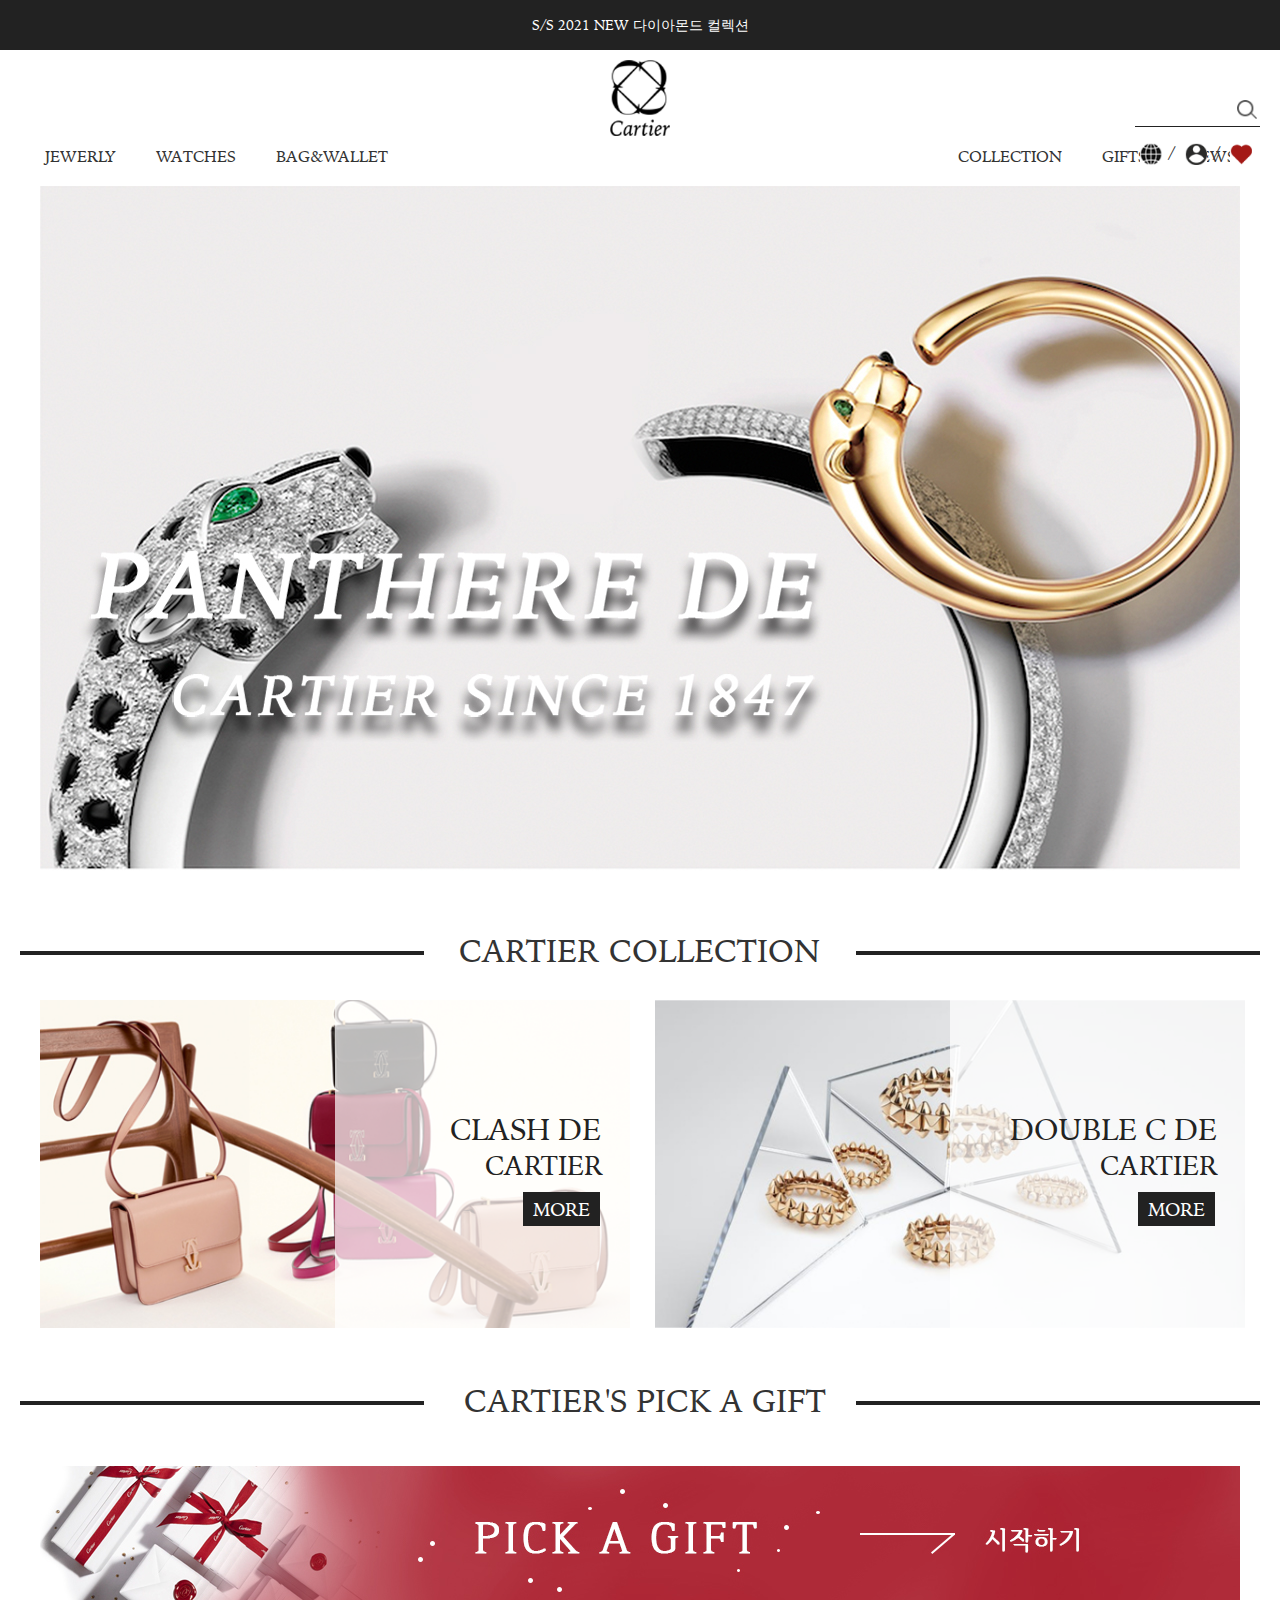
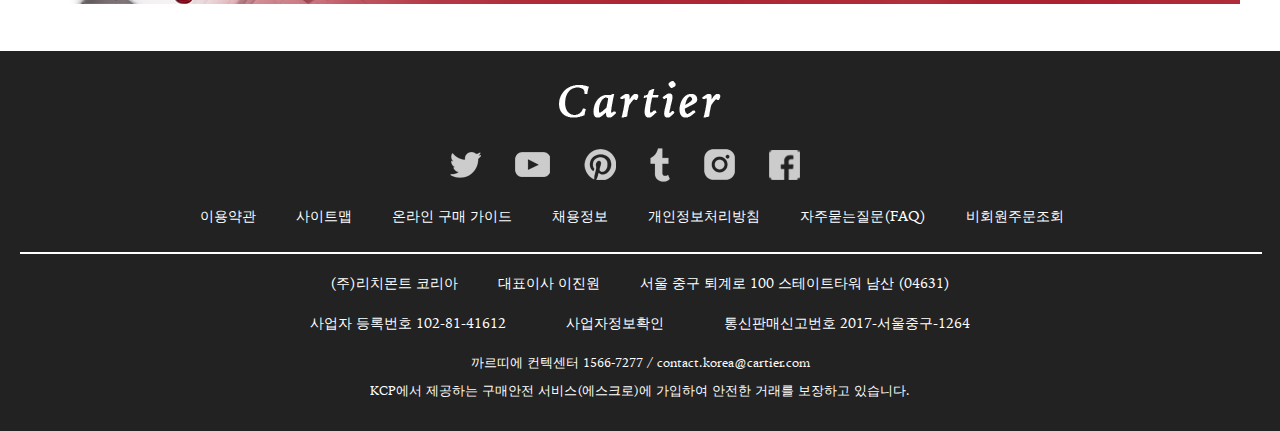
<file: index.html>
<!DOCTYPE html>
<html lang="ko">
<head>
    <meta charset="UTF-8">
    <meta http-equiv="X-UA-Compatible" content="IE=edge">
    <meta name="viewport" content="width=device-width, initial-scale=1.0">
    <link rel="stylesheet" href="css/common.css">
    <link rel="stylesheet" href="css/main.css">
    <link rel="icon" type="image/png" sizes="16x16" href="favicon/favicon-16x16.png">
    <title>CARTIER</title>
</head>
<body>
    <div id="wrap">
        <header>
            <div class="notice">
                <ul id="rollText1">
                    <li><a href="#none">S/S 2021 NEW 다이아몬드 컬렉션</a></li>
                    <li><a href="#none">CARTIER'S PICK UP GIFT SERVICE OPEN ! 까르띠에와 함께 특별한 선물을 해보세요 !</a></li>
                    <li><a href="#none">CARTIER 온라인 부티크의 쇼핑서비스를 경험해보세요.</a></li>
                </ul>
            </div>
            <div class="inner">
                <div class="logo"><a href="#"><img src="images/logo.png" alt="까르띠에 로고"></a></div>
            </div>  
            <div class="inner">
                <nav>
                    <ul class="menu_left">
                        <li>
                            <a href="#none">JEWERLY</a>
                            <div class="sub_menu">
                                <a href="#none"></a>
                            </div>
                        </li>
                        <li>
                            <a href="#none">WATCHES</a>
                            <div class="sub_menu">
                                <a href="#none"></a>
                            </div>
                        </li>
                        <li>
                            <a href="#none">BAG&WALLET</a>
                            <div class="sub_menu">
                                <a href="#none"></a>
                            </div>
                        </li>
                    </ul>
                    <ul class="menu_right">
                        <li>
                            <a href="#none">COLLECTION</a>
                            <div class="sub_menu">
                                <a href="#none"></a>
                            </div>
                        </li>
                        <li>
                            <a href="#none">GIFTS</a>
                            <div class="sub_menu">
                                <a href="#none"></a>
                            </div>
                        </li>
                        <li>
                            <a href="#none">NEWS</a>
                            <div class="sub_menu">
                                <a href="#none"></a>
                            </div>
                        </li>
                    </ul>
                </nav>
            </div>
            <div class="inner_out">
                <div class="search">
                    <input type="search">
                    <img src="images/search.png" alt="검색">
                </div>
                <div class="icon">
                    <a href="#none"><img src="images/language.png" alt="언어선택"></a><span>/</span>
                    <a href="#none"><img src="images/mypage.png" alt="마이페이지"></a><span>/</span>
                    <a href="#none"><img src="images/heart.png" alt="찜"></a>
                </div>
            </div>
        </header>
        <div class="inner">
            <section class="slide">
                <div>
                    <a href="#none" class="active"><img src="images/main1.jpg" alt="메인슬라이드1"></a>
                    <a href="#none"><img src="images/main2.jpg" alt="메인슬라이드2"></a>
                </div>
            </section>
        </div>
        <div class="inner">
            <section class="collection">
                <p class="line_left"></p>
                <h1>CARTIER COLLECTION</h1>
                <p class="line_right"></p>
                <div class="img">
                    <div class="clash">
                        <img src="images/collect_left.jpg" alt="제품바로가기">
                        <div class="product_txt">
                            <p>CLASH DE</p>
                            <p>CARTIER</p>
                            <a href="#none" class="more">MORE</a>
                        </div>
                    </div>
                    <div class="double">
                        <img src="images/collect_rightt.jpg" alt="제품바로가기">
                        <div class="product_txt">
                            <p>DOUBLE C DE</p>
                            <p>CARTIER</p>
                            <a href="#none" class="more">MORE</a>
                        </div>
                    </div>
                </div>
            </section>
            <section class="banner">
                <p class="line_left"></p>
                <h1>CARTIER'S PICK A GIFT</h1>
                <p class="line_right"></p>
                <div class="banner_slide">
                    <a href="#none" class="active"><img src="images/banner1.jpg" alt="배너"></a>
                    <a href="#none"><img src="images/banner2.jpg" alt="배너"></a>
                </div>
            </section>
        </div>
        <footer>
            <div class="inner">
                <a href="#" class="text_logo"><img src="images/text_logo.png" alt="까르띠에"></a>
                <div class="sns">
                    <a href="#none"><img src="images/twitter.png" alt="트위터"></a>
                    <a href="#none"><img src="images/youtube.png" alt="유튜브"></a>
                    <a href="#none"><img src="images/pinterest.png" alt="핀터레스트"></a>
                    <a href="#none"><img src="images/tunnel.png" alt="통로"></a>
                    <a href="#none"><img src="images/insta.png" alt="인스타그램"></a>
                    <a href="#none"><img src="images/facebook.png" alt="페이스북"></a>
                </div>
                <ul class="copy1">
                    <li><a href="#none">이용약관</a></li>
                    <li><a href="#none">사이트맵</a></li>
                    <li><a href="#none">온라인 구매 가이드</a></li>
                    <li><a href="#none">채용정보</a></li>
                    <li><a href="#none">개인정보처리방침</a></li>
                    <li><a href="#none">자주묻는질문(FAQ)</a></li>
                    <li><a href="#none">비회원주문조회</a></li>
                </ul>
                <div class="line"></div>
                <ul class="copy2">
                    <li>(주)리치몬트 코리아</li>
                    <li>대표이사 이진원</li>
                    <li>서울 중구 퇴계로 100 스테이트타워 남산 (04631)</li>
                </ul>
                <ul class="copy3">
                    <li>사업자 등록번호 102-81-41612</li>
                    <li>사업자정보확인</li>
                    <li>통신판매신고번호 2017-서울중구-1264</li>
                </ul>
                <p class="contact">까르띠에 컨텍센터 1566-7277 / contact.korea@cartier.com</p>
                <p>KCP에서 제공하는 구매안전 서비스(에스크로)에 가입하여 안전한 거래를 보장하고 있습니다.</p>
            </div>
        </footer>
    </div>

    <script src="js/jquery-3.1.1.min.js"></script>
    <script>
        $(function(){
            var num = 0;
            setInterval(function(){
                if (num < 1) {
                    num++;
                } else {
                    num = 0;
                }
                $('.slide div a').removeClass('active')
                $('.slide div a').eq(num).addClass('active')
            }, 3000)
        })

        $(function(){
            var num = 0;
            setInterval(function(){
                if (num < 1) {
                    num++;
                } else {
                    num = 0;
                }
                $('.banner div a').removeClass('active')
                $('.banner div a').eq(num).addClass('active')
            }, 3000)
        })

        function rolling(options) {
        var self = this;
        this.object = document.getElementById(options.rollId);
        this.object.onmouseover = function() {
        self.stop();
        }
        ;
        this.object.onmouseout = function() {
        self.play();
        }
        ;
        this.delay = options.delay || 1000;
        this.speed = options.speed || 50;
        this.step = options.step || 1;
        this.mover = options.mover || false;
        this.elChildHeight = options.childHeight;
        this.elHeight = this.object.offsetHeight;
        this.elPosition = 0;
        this.object.appendChild(this.object.cloneNode(true));
        this.control = setTimeout(function() {self.play()}, this.delay);
        }
        rolling.prototype = {
        play:function() {
        var self = this, time;
        this.elPosition = this.elPosition>(this.mover?this.elHeight:0) ? this.elPosition-this.elHeight : this.elPosition+1;
        this.object.style.top = (this.mover ? -this.elPosition : this.elPosition) + "px";
        this.control = setTimeout(function() {self.play()}, this.elPosition%(this.elChildHeight*this.step)==0?this.delay:this.speed);
        }
        ,
        stop:function() {
        clearTimeout(this.control);
        }
        }
        var roll1 = null;
        //var roll2 = null;
        window.onload = function() {
        roll1 =  new rolling({rollId: "rollText1", delay: 3000, speed: 10, step: 1, mover: true, childHeight: 50});
        //roll2 =  new rolling({rollId: "rollText2", delay: 2000, speed: 20, step: 1, mover: false, childHeight: 23});
        }
    
    </script>
</body>
</html>
</file>
<file: css/common.css>
@charset "utf-8";

* {
      margin: 0;
      padding: 0;
}

body {
      font-size: 16px;
      color: #333;
}

h1,h2,h3,h4.h5 {
      font-weight: normal;
}

ul,
ol,
li {
      list-style-type: none
}

img,
fieldset {
      border: none;
      vertical-align: middle
}

hr {
      clear: both;
      border: none
}

a {
      color: inherit;
      text-decoration: none
}

table {
      border-collapse: collapse
}

input,
textarea {
      color: inherit;
      font-size: inherit;
      font-family: inherit;
      vertical-align: middle
}
</file>
<file: css/main.css>
@charset "utf-8";

@font-face {
    font-family: 'lowan';
    src: url(../font/bitstream_iowan_old_style_bt.ttf);
}
* {
    font-family: 'lowan';
}
#wrap {
    width: 100%;
    min-width: 1280px;
    overflow: hidden;
}
.inner {
    width: 1240px;
    margin: 0 auto;
}
/* start */
header {
    position: relative;
}
header .notice {
    background-color: #222;
    color: #fff;
    height: 50px;
    line-height: 50px;
    text-align: center;
    overflow: hidden;
}
#rollText1 { 
    position: relative; 
    font-size: 14px; 
    margin: 0px; 
}
/* #rollText1 li{
    height:50px; 
} */
header .logo {
    width: 60px;
    margin: 0 auto;
    padding-top: 10px;
}
header .logo img {
    width: 100%;
}
nav {
    width: 100%;
    display: flex;
}
nav .menu_left {
    margin-left: 5px;
}
nav .menu_left li {
    float: left;
    padding: 10px 20px;
    margin-bottom: 10px;
}
nav .menu_right {
    margin-left: 530px;
}
nav .menu_right li {
    float: left;
    padding: 10px 20px;
    margin-bottom: 10px;
}
/* nav .menu_left .sub_menu {
    width: 1240px;
    height: 300px;
    background-color: rgba(255, 255, 255, 0.349);
    position: absolute;
    left: 152px;
    z-index: 10;
} */
nav ul li a:hover {
    color: rgb(138, 52, 52);
    font-weight: bold;
}
header .inner_out {
    position: absolute;
    top: 100px;
    right: 10px;
}
header .inner_out .search input {
    width: 125px;
    border: none;
    border-bottom: 1px solid #222;
    margin-top: 6px;
    margin-left: 35px;
}
header .inner_out .search img {
    position: absolute;
    top: 0;
    left: 137px;
    width: 12%;
}
header .inner_out .icon {
    margin-top: 15px;
    margin-left: 40px;
}
header .inner_out .icon span {
    padding: 6px;
}
header .inner_out .icon img {
    width: 17%;
}
/* slide */
.slide {
    width: 1200px;
    height: 685px;
    position: relative;
    left: 50%; 
    transform: translateX(-50%);
}
.slide div a {
    position: absolute;
    opacity: 0;
    transition: .5s;
    top: 0;
    left: 1200px;
    visibility: hidden;
}
.slide div a.active {
    opacity: 1;
    left: 0;
    visibility: visible;
}
/* section-collection */
.collection {
    width: 100%;
    height: 500px;
}
.collection .line_left {
    border: 2px solid #222;
    width: 400px;
    float: left;
    margin-top: 80px;
}
.collection .line_right {
    border: 2px solid #222;
    width: 400px;
    float: right;
    margin-top: 80px;
}
.collection h1 {
    float: left;
    margin-left: 35px;
    margin-top: 60px;
    margin-bottom: 30px;
    font-size: 2rem;
}
.collection .line_right {
    float: right;
}
.collection .img div {
    width: 590px;
    float: left;
    margin-right: 25px;
}
.collection .img div:nth-child(2) {
    margin-right: 0;
}
.collection .img div img {
    width: 100%;
}
.collection .img div img:first-child {
    margin-left: 20px;
}
.collection .product_txt p {
    color: #222;
    font-size: 1.7rem;
    margin-left: 115px;
}
.collection .product_txt p:first-child {
    margin-top: 110px;
    font-size: 1.9rem;
}
.collection .clash {
    position: relative;
}
.collection .clash .product_txt {
    position: absolute;
    width: 50%;
    height: 100%;
    background-color: rgba(255, 255, 255, 0.699);
    color: #fff;
    top: 0;
    left: 315px;
    transition: 0.4s;
}
.collection .clash .product_txt:hover {
    background-color: rgba(34, 34, 34, 0.685);
}
.collection .clash .product_txt:hover >p {
    color: #fff;
}
.collection .clash .product_txt p:nth-child(2) {
    margin-left:150px;
}
.collection .double {
    position: relative;
}
.collection .double .product_txt {
    position: absolute;
    width: 50%;
    height: 100%;
    background-color: rgba(255, 255, 255, 0.699);
    color: #fff;
    top: 0;
    left: 315px;
    transition: 0.4s;
}
.collection .double .product_txt p:first-child {
    margin-top: 110px;
    margin-left: 60px;
}
.collection .double .product_txt p:nth-child(2) {
    margin-left: 150px;
}
.collection .double .product_txt:hover {
    background-color: rgba(34, 34, 34, 0.685);
}
.collection .double .product_txt:hover >p {
    color: #fff;
}
.collection .more {
    font-size: 1.2rem;
    background-color: #222;
    color: #fff;
    float: right;
    margin-right: 30px;
    padding: 5px 10px;
    margin-top: 10px;
    transition: 0.4s;
}
.collection .more:hover {
    color: #222;
    background-color: #fff;
}
/* section-banner */
.banner {
    width: 100%;
    height: 280px;
    position: relative;
}
.banner p {
    border: 2px solid #222;
    width: 400px;
    float: left;
    margin-top: 30px;
}
.banner h1 {
    float: left;
    margin-left: 40px;
    margin-top: 10px;
    font-size: 2rem;
    margin-bottom: 20px;
}
.banner .line_right {
    float: right;
}
.banner .banner_slide a {
    position: absolute;
    visibility: hidden;
    top: 95px;
    opacity: 0;
    transition: .5s;
    left: 50%; 
    transform: translateX(-50%);
}
.banner .banner_slide a.active {
    opacity: 1;
    visibility: visible;
}
/* footer */
footer {
    width: 100%;
    height: 380px;
    background-color: #222;
    padding: 30px 0;
    box-sizing: border-box;
    color: #fff;
}
footer .text_logo img {
    margin-left: 50%;
    transform: translateX(-50%);
}
footer .sns {
    text-align: center;
    margin-top: 30px;
    margin-left: 0px;
}
footer .sns a {
    margin-right: 30px;
}
footer .copy1 {
    margin-left: 160px;
    margin-top: 15px;
}
footer .copy1 li {
    float: left;
    text-align: center;
    padding: 10px 20px;
    font-size: 0.9rem;
}
footer .line {
    width: 100%;
    border: 1px solid #fff;
    margin-top: 70px;
    margin-bottom: 10px;;
}
footer .copy2 {
    margin-left: 290px;
}
footer .copy2 li {
    float: left;
    text-align: center;
    padding: 10px 20px;
    font-size: 0.9rem;
}
footer .copy3 {
    margin-top: 50px;
    margin-left: 260px;
}
footer .copy3 li {
    float: left;
    padding: 10px 30px;
    font-size: 0.9rem;
}
footer p {
    font-size:0.8rem;
    text-align: center;
}
footer p.contact {
    margin-top: 100px;
    margin-bottom: 10px;
}
</file>
